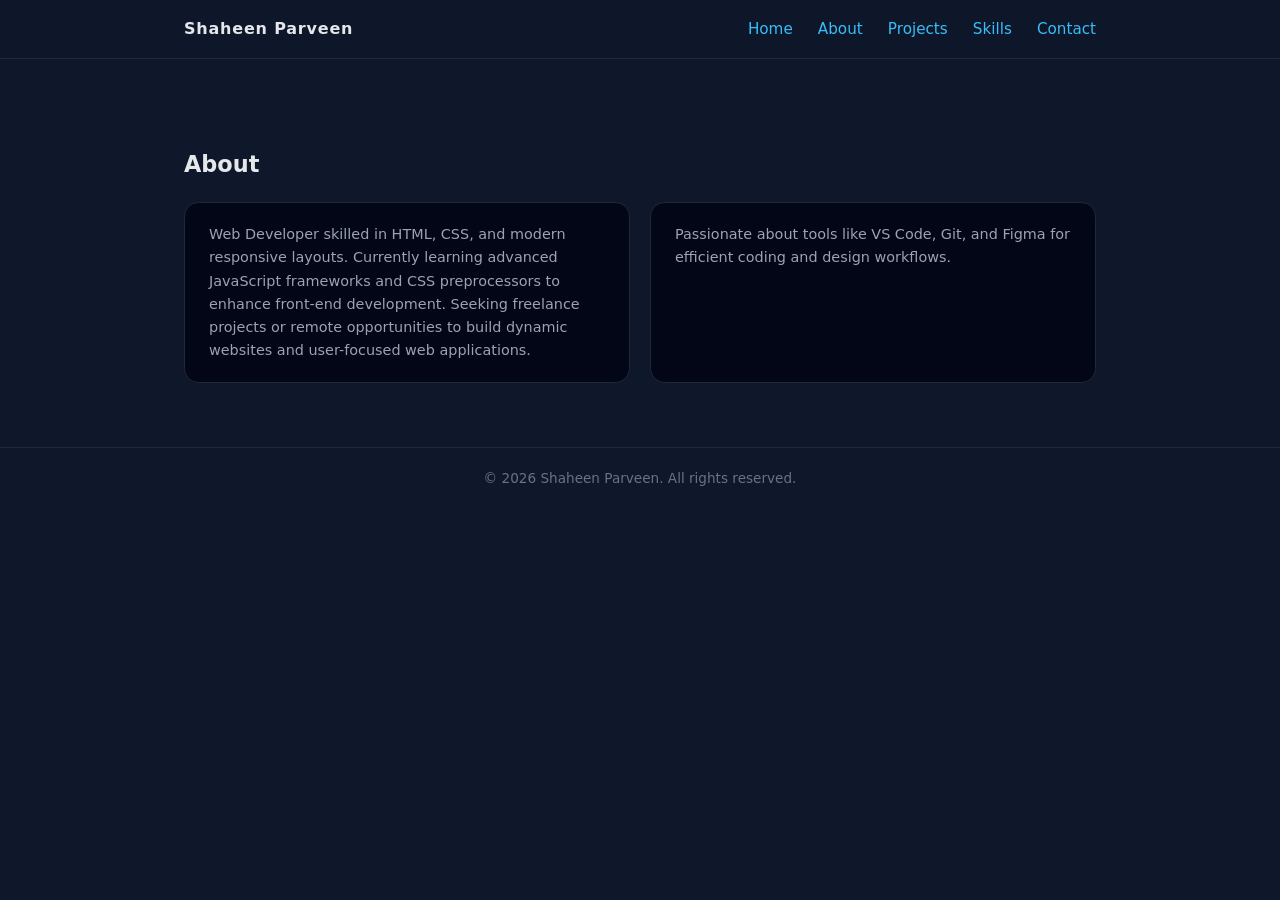
<file: personal portfolio/about.html>
<!DOCTYPE html>
<html lang="en">
<head>
  <meta charset="UTF-8" />
  <meta name="viewport" content="width=device-width, initial-scale=1.0" />
  <title>Shaheen | Portfolio</title>
<link rel="stylesheet" href="style.css">
</head>
<body>
  <header>
    <nav class="nav">
      <div class="nav-title">Shaheen Parveen</div>
      <div class="nav-links">
        <a href="index.html">Home</a>
        <a href="about.html">About</a>
        <a href="projects.html">Projects</a>
        <a href="skills.html">Skills</a>
        <a href="contact.html">Contact</a>
      </div>
    </nav>
  </header>
<main class="container">
<section id="about">
      <h2>About</h2>
      <div class="grid grid-2">
        <div class="card">
          <p>
            Web Developer skilled in HTML, CSS, and modern responsive layouts. Currently learning advanced JavaScript frameworks and CSS preprocessors to enhance front-end development. Seeking freelance projects or remote opportunities to build dynamic websites and user-focused web applications.
          </p>
        </div>
        <div class="card">
          <p>
            Passionate about tools like VS Code, Git, and Figma for efficient coding and design workflows.
          </p>
        </div>
      </div>
    </section>
</main>
<footer>
    © <span id="year"></span> Shaheen Parveen. All rights reserved.
  </footer>

  <script>
    document.getElementById("year").textContent = new Date().getFullYear();
  </script>
</body>
</html>
</file>
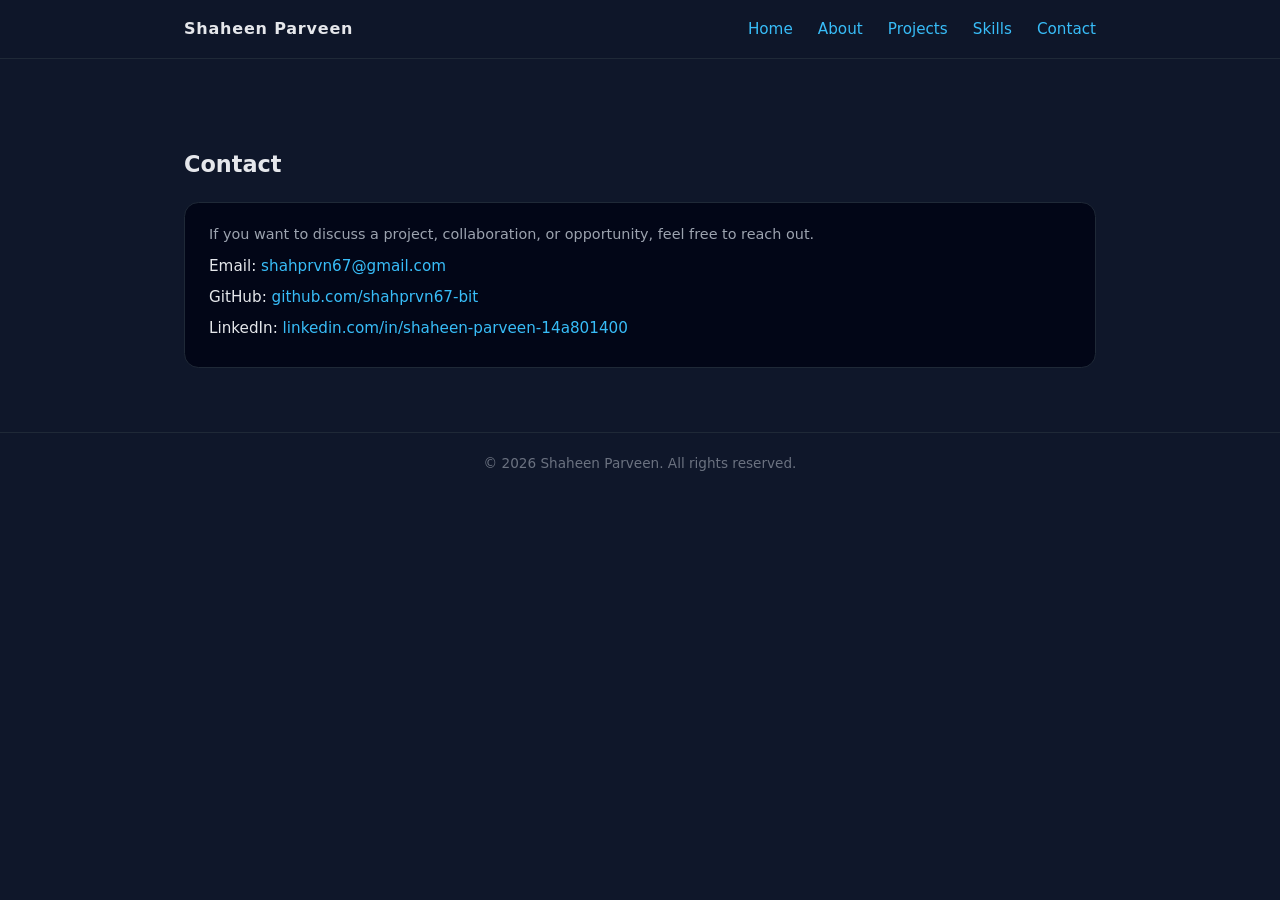
<file: personal portfolio/contact.html>
<!DOCTYPE html>
<html lang="en">
<head>
  <meta charset="UTF-8" />
  <meta name="viewport" content="width=device-width, initial-scale=1.0" />
  <title>Shaheen | Portfolio</title>
<link rel="stylesheet" href="style.css">
</head>
<body>
  <header>
    <nav class="nav">
      <div class="nav-title">Shaheen Parveen</div>
      <div class="nav-links">
        <a href="index.html">Home</a>
        <a href="about.html">About</a>
        <a href="projects.html">Projects</a>
        <a href="skills.html">Skills</a>
        <a href="contact.html">Contact</a>
      </div>
    </nav>
  </header>
<main class="container">
  <!-- Contact -->
    <section id="contact">
      <h2>Contact</h2>
      <div class="card">
        <p>If you want to discuss a project, collaboration, or opportunity, feel free to reach out.</p>
        <ul class="contact-list">
          <li>Email: <a href="mailto:youremail@example.com">shahprvn67@gmail.com</a></li>
          <li>GitHub: <a href="#" target="_blank">github.com/shahprvn67-bit</a></li>
          <li>LinkedIn: <a href="#" target="_blank">linkedin.com/in/shaheen-parveen-14a801400</a></li>
        </ul>
      </div>
    </section>
</main>
<footer>
    © <span id="year"></span> Shaheen Parveen. All rights reserved.
  </footer>

  <script>
    document.getElementById("year").textContent = new Date().getFullYear();
  </script>
</body>
</html>
</file>
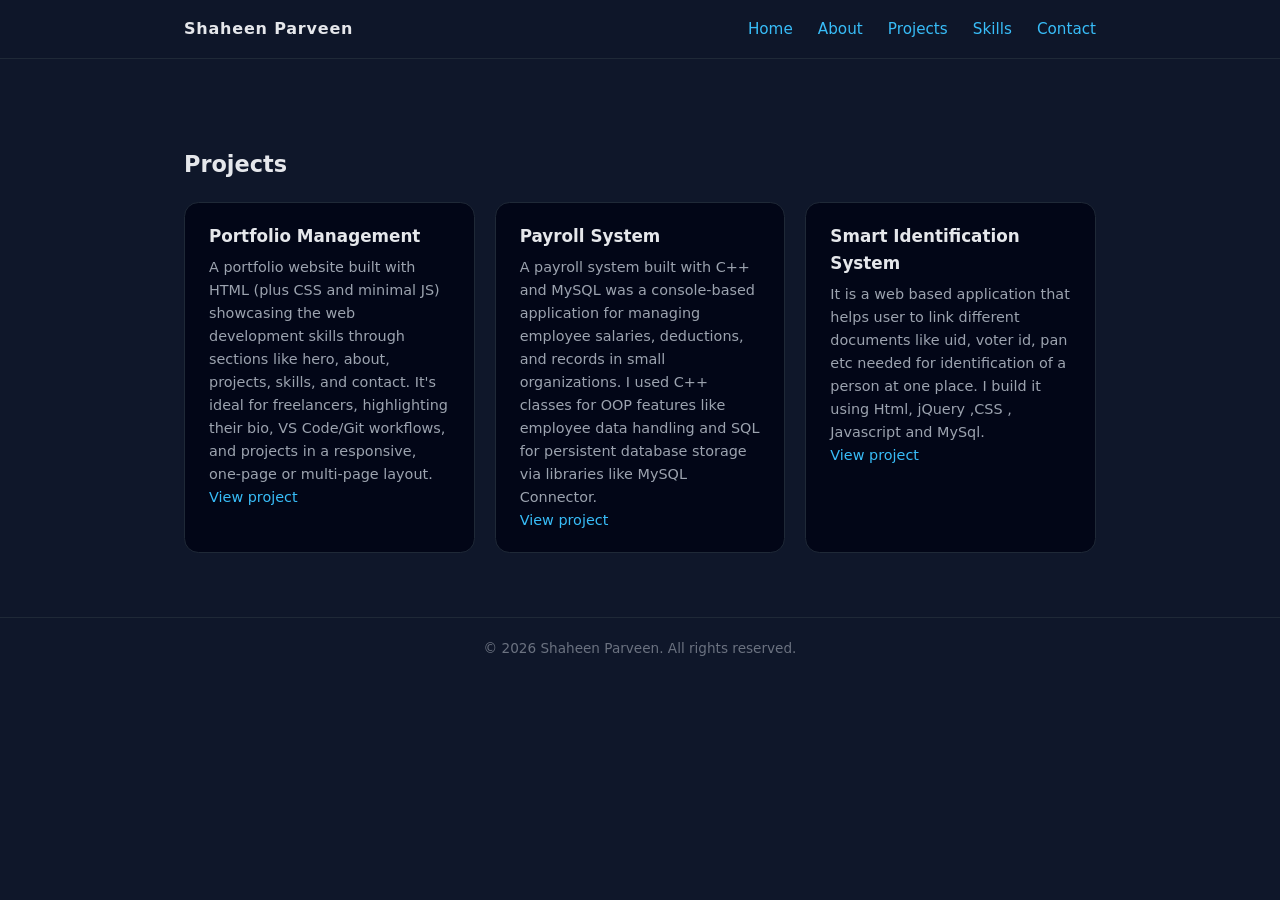
<file: personal portfolio/projects.html>
<!DOCTYPE html>
<html lang="en">
<head>
  <meta charset="UTF-8" />
  <meta name="viewport" content="width=device-width, initial-scale=1.0" />
  <title>Shaheen Parveen | Portfolio</title>
<link rel="stylesheet" href="style.css">

</head>
<body>
  <header>
    <nav class="nav">
      <div class="nav-title">Shaheen Parveen</div>
      <div class="nav-links">
        <a href="index.html">Home</a>
        <a href="about.html">About</a>
        <a href="projects.html">Projects</a>
        <a href="skills.html">Skills</a>
        <a href="contact.html">Contact</a>
      </div>
    </nav>
  </header>
<main class="container">
 <!-- Projects -->
    <section id="projects">
      <h2>Projects</h2>
      <div class="grid grid-2">
        <div class="card">
          <h3>Portfolio Management</h3>
          <p>A portfolio website built with HTML (plus CSS and minimal JS) showcasing the web development skills through sections like hero, about, projects, skills, and contact. It's ideal for freelancers, highlighting their bio, VS Code/Git workflows, and projects in a responsive, one-page or multi-page layout.

</p>
          <p><a href="index.html" target="_blank">View project</a></p>
        </div>
        <div class="card">
          <h3>Payroll System</h3>
          <p>A payroll system built with C++ and MySQL was a console-based application for managing employee salaries, deductions, and records in small organizations. I used C++ classes for OOP features like employee data handling and SQL for persistent database storage via libraries like MySQL Connector.</p>
          <p><a href="#" target="_blank">View project</a></p>
        </div>
        <div class="card">
          <h3>Smart Identification System</h3>
          <p>It is a web based application that helps user to link different documents like uid, voter id, pan etc needed for identification of a person at one place. I build it using Html, jQuery ,CSS , Javascript and MySql.</Html></p>
          <p><a href="#" target="_blank">View project</a></p>
        </div>
      </div>
    </section>
</main>
<footer>
    © <span id="year"></span> Shaheen Parveen. All rights reserved.
  </footer>

  <script>
    document.getElementById("year").textContent = new Date().getFullYear();
  </script>
</body>
</body>
</html>
</file>
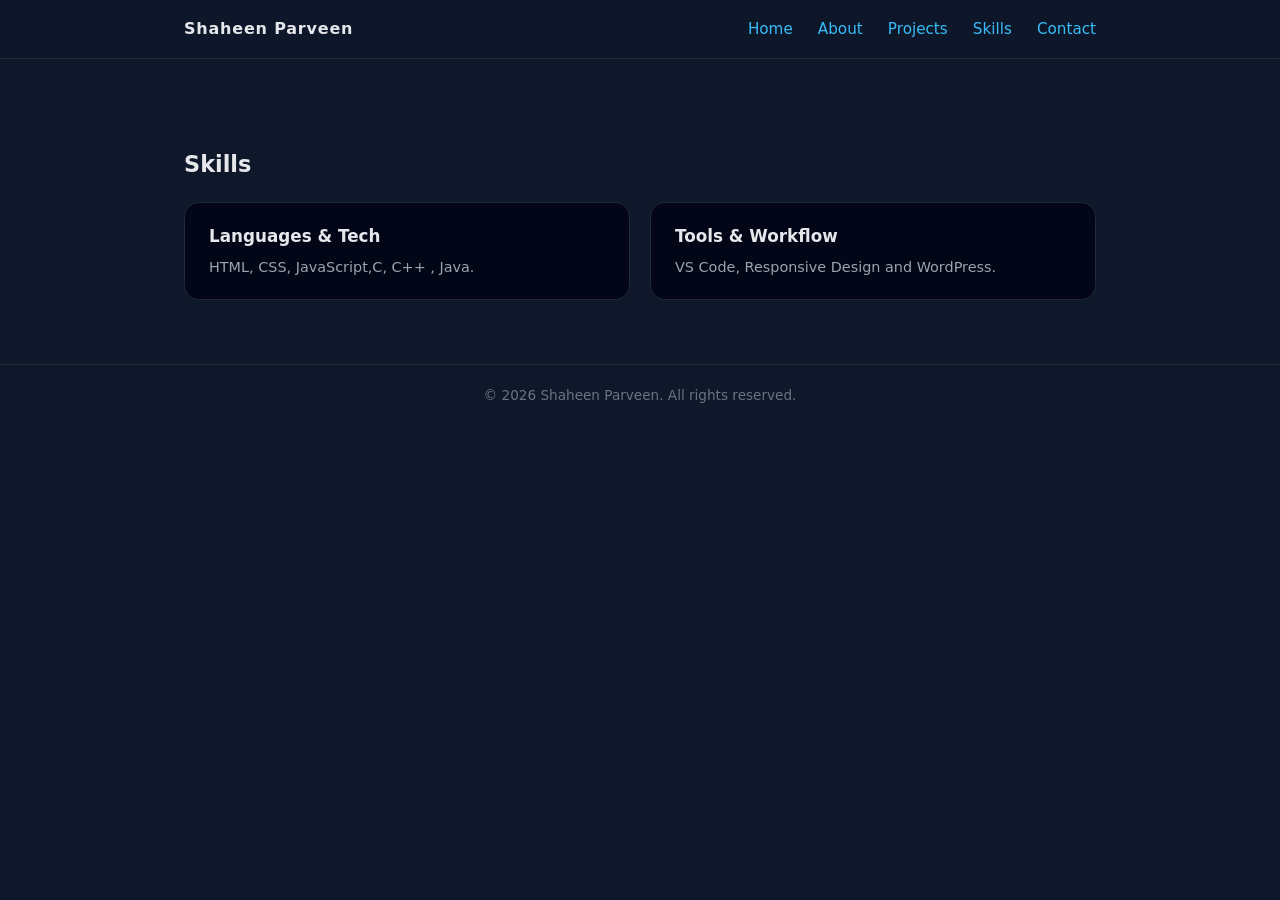
<file: personal portfolio/skills.html>
<!DOCTYPE html>
<html lang="en">
<head>
  <meta charset="UTF-8" />
  <meta name="viewport" content="width=device-width, initial-scale=1.0" />
  <title>Shaheen | Portfolio</title>
  <link rel="stylesheet" href="style.css">
</head>
<body>
  <header>
    <nav class="nav">
      <div class="nav-title">Shaheen Parveen</div>
      <div class="nav-links">
        <a href="index.html">Home</a>
        <a href="about.html">About</a>
        <a href="projects.html">Projects</a>
        <a href="skills.html">Skills</a>
        <a href="contact.html">Contact</a>
      </div>
    </nav>
  </header>
<main class="container">
  <!-- Skills -->
    <section id="skills">
      <h2>Skills</h2>
      <div class="grid grid-2">
        <div class="card">
          <h3>Languages & Tech</h3>
          <p>HTML, CSS, JavaScript,C, C++ , Java.</p>
        </div>
        <div class="card">
          <h3>Tools & Workflow</h3>
          <p>VS Code, Responsive Design and WordPress.</p>
        </div>
      </div>
    </section>
</main>
<footer>
    © <span id="year"></span> Shaheen Parveen. All rights reserved.
  </footer>

  <script>
    document.getElementById("year").textContent = new Date().getFullYear();
  </script>
</body>
</html>
</file>
<file: personal portfolio/style.css>
* { margin: 0; padding: 0; box-sizing: border-box; }
    body {
      font-family: system-ui, -apple-system, BlinkMacSystemFont, "Segoe UI", sans-serif;
      background: #0f172a;
      color: #e5e7eb;
      line-height: 1.6;
    }
    a { color: #38bdf8; text-decoration: none; }
    a:hover { text-decoration: underline; }

    header {
      position: sticky;
      top: 0;
      z-index: 10;
      background: rgba(15, 23, 42, 0.9);
      backdrop-filter: blur(10px);
      border-bottom: 1px solid #1f2937;
    }
    .nav {
      max-width: 960px;
      margin: 0 auto;
      padding: 1rem 1.5rem;
      display: flex;
      justify-content: space-between;
      align-items: center;
    }
    .nav-title {
      font-weight: 700;
      letter-spacing: 0.05em;
    }
    .nav-links a {
      margin-left: 1.25rem;
      font-size: 0.95rem;
    }

    .container {
      max-width: 960px;
      margin: 0 auto;
      padding: 2.5rem 1.5rem 4rem;
    }

    /* Hero */
    .hero {
      min-height: 70vh;
      display: grid;
      grid-template-columns: minmax(0, 3fr) minmax(0, 2fr);
      gap: 2.5rem;
      align-items: center;
    }
    .hero h1 {
      font-size: clamp(2.2rem, 4vw, 3rem);
      margin-bottom: 0.75rem;
    }
    .hero h2 {
      font-size: 1.2rem;
      font-weight: 500;
      color: #9ca3af;
      margin-bottom: 1.5rem;
    }
    .hero p {
      color: #9ca3af;
      margin-bottom: 1.5rem;
    }
    .hero-buttons {
      display: flex;
      flex-wrap: wrap;
      gap: 0.75rem;
    }
    .btn {
      padding: 0.6rem 1.2rem;
      border-radius: 999px;
      font-size: 0.95rem;
      border: 1px solid transparent;
      cursor: pointer;
      background: #38bdf8;
      color: #020617;
      font-weight: 600;
    }
    .btn-outline {
      background: transparent;
      color: #e5e7eb;
      border-color: #4b5563;
    }
    .btn-outline:hover {
      border-color: #38bdf8;
    }

    .hero-card {
      border-radius: 1rem;
      border: 1px solid #1f2937;
      background: radial-gradient(circle at top left, #1d283a, #020617);
      padding: 1.75rem;
    }
    .hero-card h3 {
      font-size: 1rem;
      margin-bottom: 0.75rem;
      color: #9ca3af;
      text-transform: uppercase;
      letter-spacing: 0.08em;
    }
    .tag-list {
      display: flex;
      flex-wrap: wrap;
      gap: 0.5rem;
      margin-top: 0.5rem;
    }
    .tag {
      padding: 0.25rem 0.7rem;
      border-radius: 999px;
      background: #020617;
      border: 1px solid #1f2937;
      font-size: 0.75rem;
      color: #e5e7eb;
    }

    section {
      margin-top: 3rem;
    }
    section h2 {
      font-size: 1.4rem;
      margin-bottom: 1.25rem;
    }

    .grid {
      display: grid;
      gap: 1.25rem;
    }
    .grid-2 {
      grid-template-columns: repeat(auto-fit, minmax(260px, 1fr));
    }

    .card {
      border-radius: 0.9rem;
      border: 1px solid #1f2937;
      padding: 1.25rem 1.5rem;
      background: #020617;
    }
    .card h3 {
      font-size: 1.05rem;
      margin-bottom: 0.35rem;
    }
    .card p {
      font-size: 0.9rem;
      color: #9ca3af;
    }

    .contact-list {
      list-style: none;
      margin-top: 0.5rem;
    }
    .contact-list li {
      margin-bottom: 0.4rem;
      font-size: 0.95rem;
    }

    footer {
      border-top: 1px solid #1f2937;
      padding: 1.25rem;
      text-align: center;
      font-size: 0.85rem;
      color: #6b7280;
    }

    @media (max-width: 768px) {
      .hero {
        grid-template-columns: 1fr;
      }
    }
</file>
